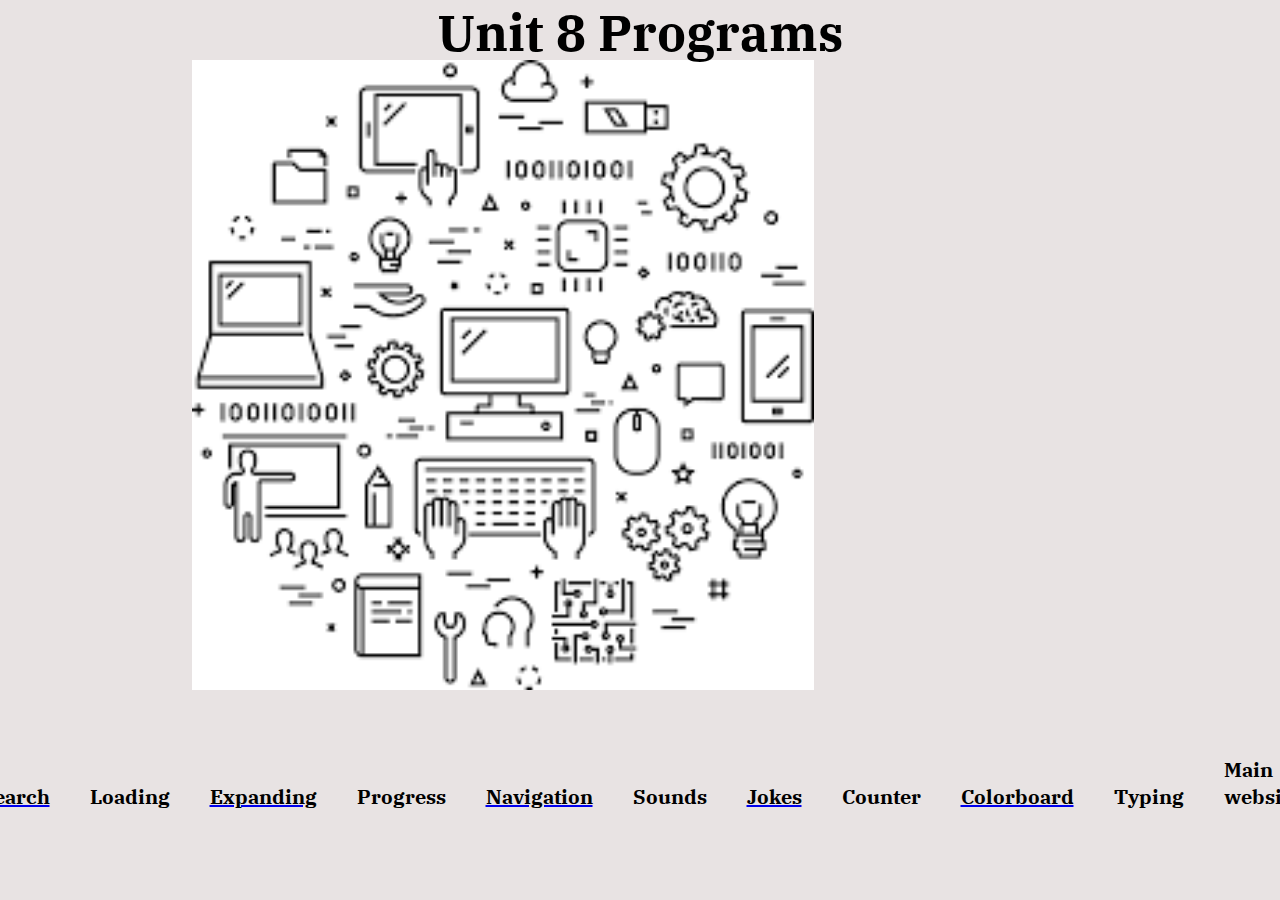
<file: index.html>
<!DOCTYPE html>
<html lang="en">
<head>
    <title>Webpage1</title>
    <link rel="stylesheet" href= "css/index.css">
</head>

    <body>
        <h1 class="title">Unit 8 Programs</h1>

        <div class="idk">
        <img src="[data-uri]">
        </div>
        <div class="a-container">
            <a href="search.html" >
                <div class="rect">
                    <h1>Search</h1>
                </div>
            </a>
            <a href="loading.html" style="text-decoration:none">
                <div class="rect">
                    <h1>Loading</h1>
                </div>
            </a>
            <a href="expanding.html" >
                <div class="rect">
                    <h1>Expanding</h1>
                </div>
            </a>
            <a href="progress.html" style="text-decoration:none">
                <div class="rect">
                    <h1>Progress</h1>
                </div>
            </a>
            <a href="navigation1.html" >
                <div class="rect">
                    <h1>Navigation</h1>
                </div>
            </a>
                <a href="sounds.html" style="text-decoration:none">
                    <div class="rect">
                        <h1>Sounds</h1>
                    </div>
                </a>
                <a href="jokes.html">
                    <div class="rect">
                        <h1>Jokes</h1>
                    </div>
                </a>
                <a href="counter.html" style="text-decoration:none">
                    <div class="rect">
                        <h1>Counter</h1>
                    </div>
                </a>
                <a href="colorboard.html" >
                    <div class="rect">
                        <h1>Colorboard</h1>
                    </div>
                </a>
                <a href="typing.html" style="text-decoration:none">
                    <div class="rect">
                        <h1>Typing</h1>
                    </div>
                </a>
                <a href="website.html" style="text-decoration:none">
                    <div class="rect">
                        <h1>Main website</h1>
                    </div>
                </a>
        </div>

    </body>

</html>
</file>
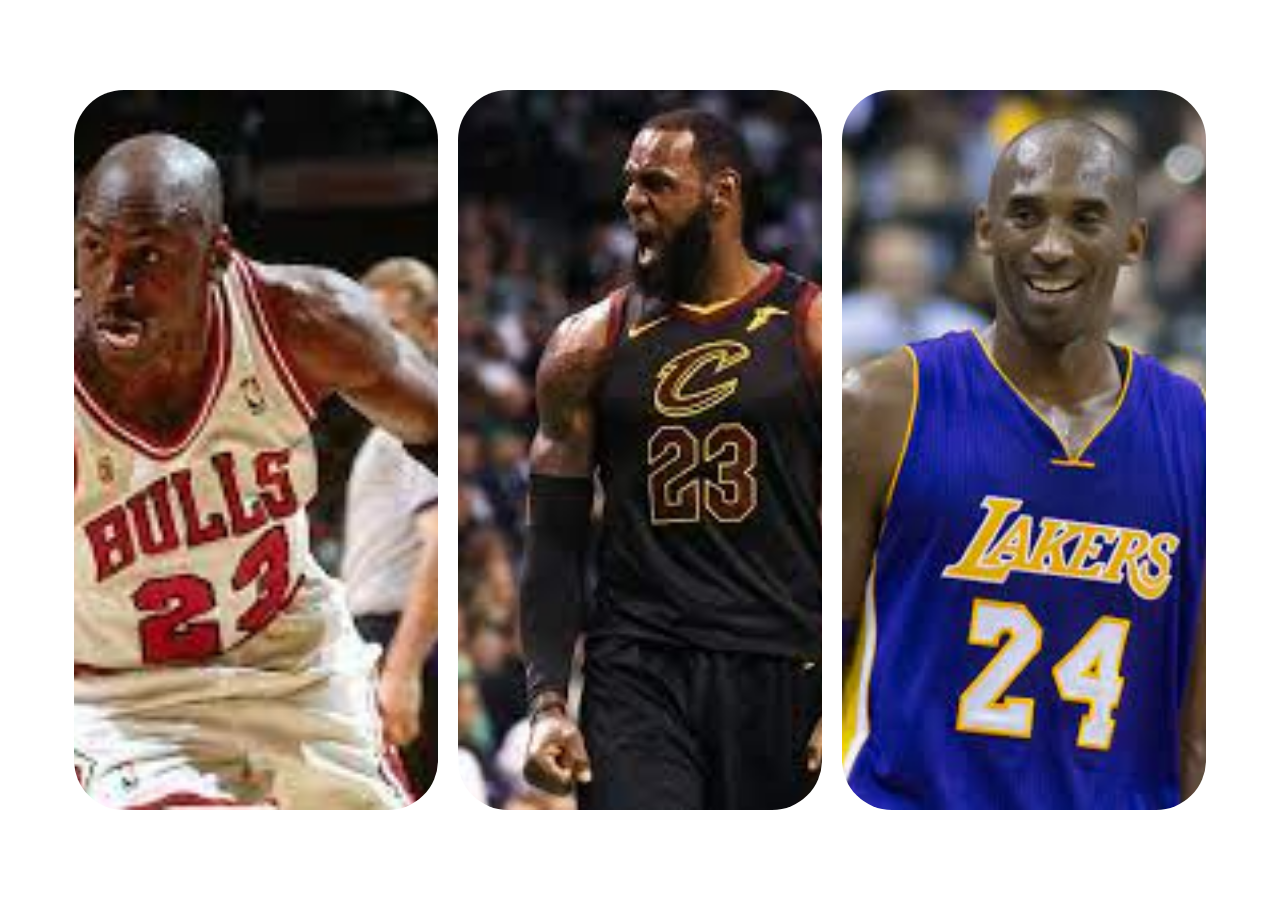
<file: expanding.html>
<!DOCTYPE html>
<html lang="en">
<head>
    <title>Expanding</title>
    <link rel="stylesheet" href= "css/expanding.css">
</head>

<body>
    <div class="container">
    <div class="panel" style="background-image: url('[data-uri]')" >
                <h3>Michael Jordan</h3>
                </div>
    <div class="panel" style="background-image: url('[data-uri]')" >
                <h3>LeBron James</h3>
                </div>
    <div class="panel" style="background-image: url('[data-uri]')">
                <h3>Kobe Bryant</h3>
                </div>

                <script src="js/expanding.js"></script>
</body>
</html>
</file>
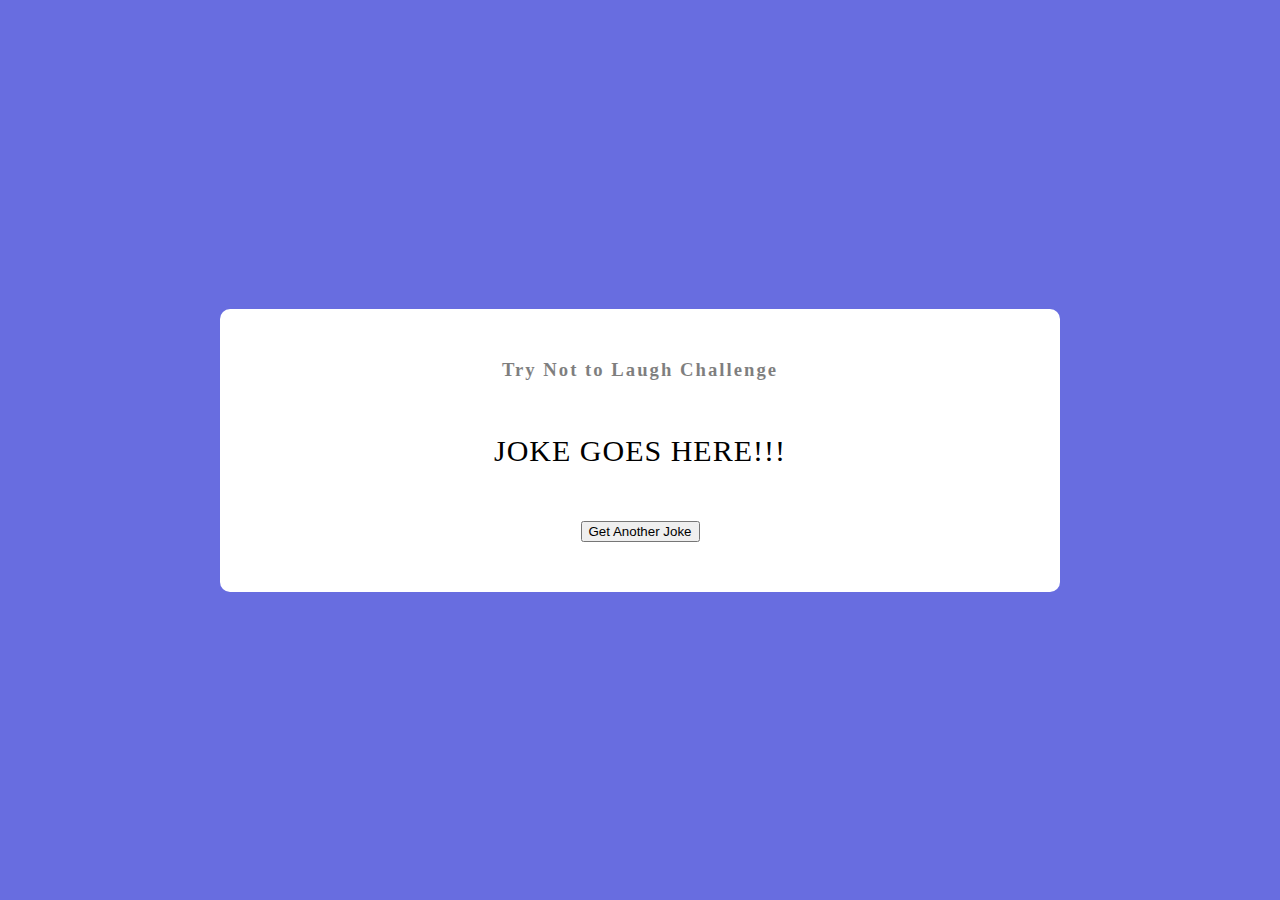
<file: jokes.html>
<!DOCTYPE html>
<html lang="en">

    <head>
        <title>Jokes</title>
        <link rel="stylesheet" href="css/jokes.css">
    </head>

    <body>
        <div class="container">
            <h3>Try Not to Laugh Challenge</h3>
            <div id="joke" class="joke">JOKE GOES HERE!!!</div>
            <button id="jokeBtn" class="Btn">Get Another Joke</button>
        </div>


        <script src="js/jokes.js"></script>
    </body>

</html>
</file>
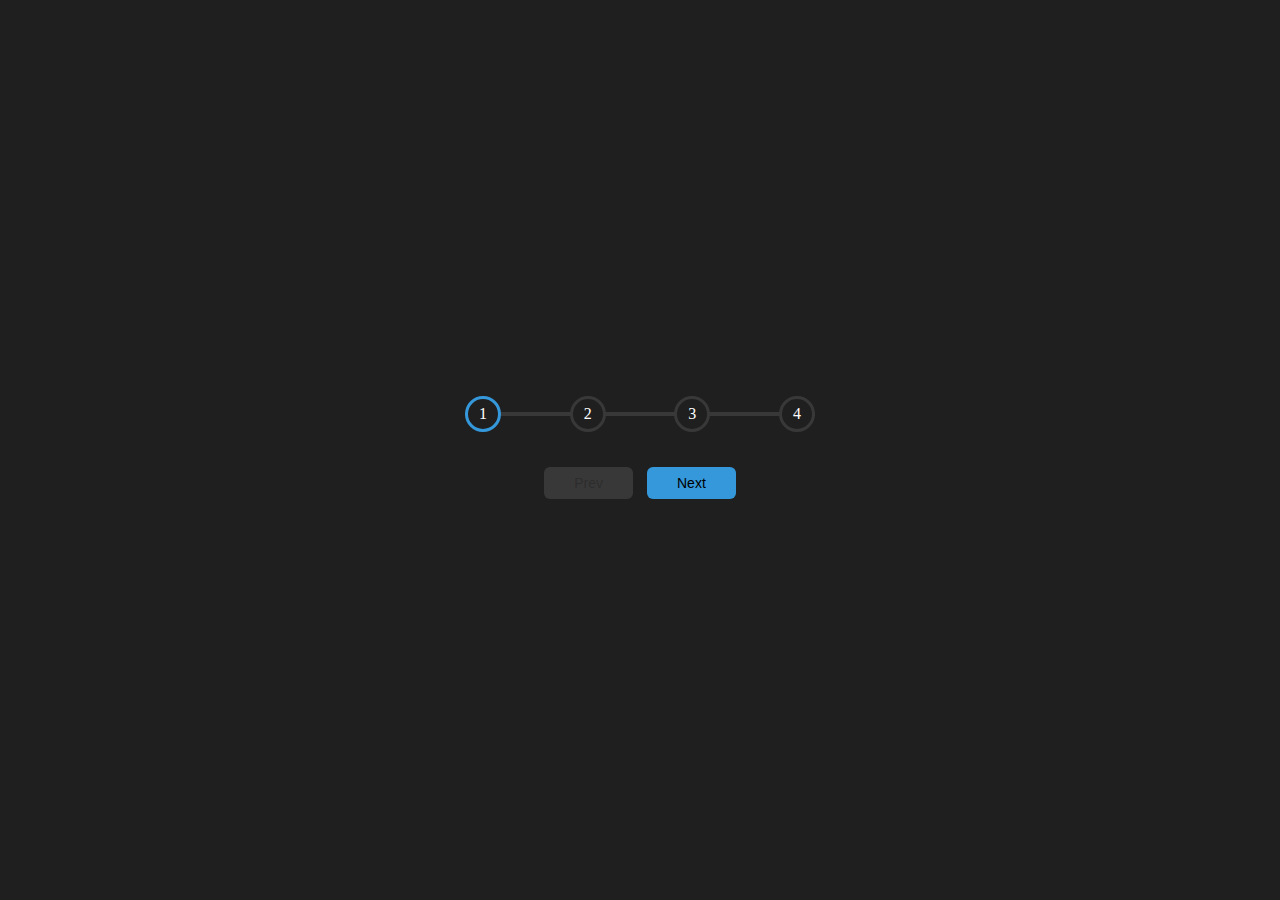
<file: progress.html>
<!DOCTYPE html>
<html lang="en">
<head>
    <title>Progress</title>
    <link rel="stylesheet" href= "css/progress.css">
</head>
<body>
    <div class="container">
        <div class="progress-container">
            <div class="progress" id="progress"></div>
            <div class="circle active">1</div>
            <div class="circle">2</div>
            <div class="circle">3</div>
            <div class="circle">4</div>


    </div>
    <button class="btn" id="prev" disabled>Prev</button>
    <button class="btn" id="next">Next</button>
<script src="js/progress.js"></script>
</body>
</html>
</file>
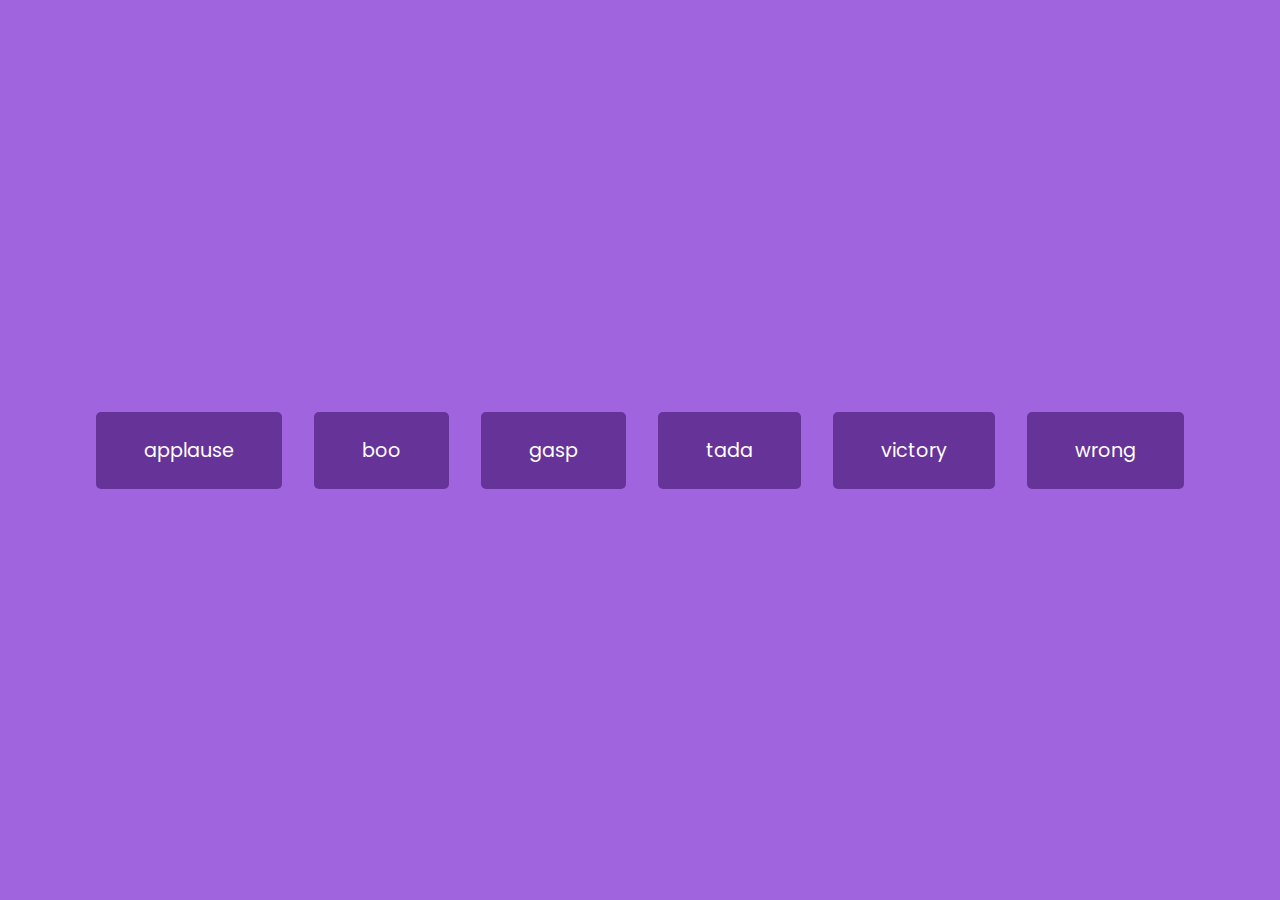
<file: sounds.html>
<!DOCTYPE html>
<html lang="en">

    <head>
        <title>Sounds</title>
        <link rel="stylesheet" href="css/sounds.css">
    </head>

    <body>
        <audio id ="applause" src="sounds/applause.mp3"></audio>
        <audio id ="boo" src="sounds/boo.mp3"></audio>
        <audio id ="gasp" src="sounds/gasp.mp3"></audio>
        <audio id ="tada" src="sounds/tada.mp3"></audio>
        <audio id ="victory" src="sounds/victory.mp3"></audio>
        <audio id ="wrong" src="sounds/wrong.mp3"></audio>
        <div id="buttons"></div>
        <script src="js/sounds.js"></script>
    </body>
    
</html>
</file>
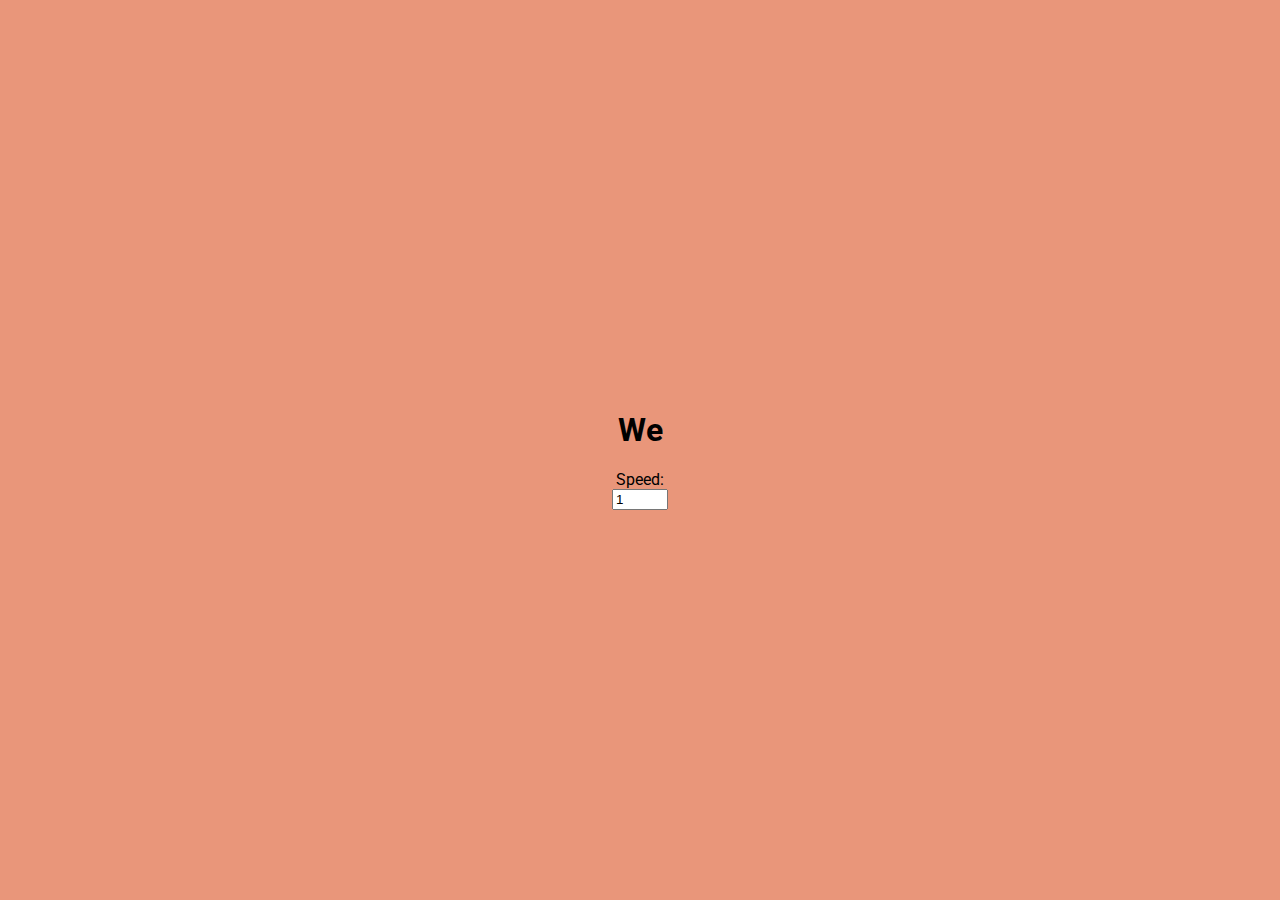
<file: typing.html>
<!DOCTYPE html>
<html lang="en">

    <head>
        <title>Typing Effects</title>
        <link rel="stylesheet" href="css/typing.css">
    </head>

    <body>
        <h1 id="text">Starting ...</h1>

        <label for="speed">Speed:</label>
        <input type="number" name="speed" id="speed" value="1" min="1" max="10" step="1">
        <script src="js/typing.js"></script>
    </body>

</html>
</file>
<file: css/index.css>
@import url('https://fonts.googleapis.com/css2?family=IBM+Plex+Serif:wght@700&family=Roboto+Condensed:ital,wght@0,300;1,300&family=Roboto:wght@100&family=Rubik+Iso&display=swap');

body {
    font-family: 'IBM Plex Serif', serif;
    background-color: #e8e3e3;
    display: flex;
    height: 100vh;
    justify-content: center;
    margin: 0;
    overflow: hidden;
}

.a-container {
    display: flex;
    align-items: flex-end;
    height: 90vh;
    font-size: 10px;
    position: absolute;
}

h1 {
    color: black;
    margin: 0;
    position: relative;
    padding: 0 20px;
}

h1.title {
    height: 100vh;
    position: absolute;
    color: black;
    font-size: 50px;
}

.idk {
    display: flex;
    height: 70vh;
    width: 70vw;
    padding: 60px 40px;
}
</file>
<file: css/expanding.css>
@import url('https://fonts.googleapis.com/css2?family=Source+Sans+Pro&display=swap');


body {
    font-family: 'Source Sans Pro', sans-serif;
    display: flex;
    height: 100vh;
    align-items: center;
    justify-content: center;
    margin: 0;
    overflow: hidden;
}


.container {
    display: flex;
    width: 90vw;
}


.panel {
    margin: 10px;
    height: 80vh;
    border-radius: 50px;
    background-size: cover;
    background-position: center;
    background-repeat: no-repeat;
    color: white;
    cursor: pointer;
    flex: 1;
    position: relative;
    transition: all 1s ease-in;


}


.panel h3 {
    font-size: 24px;
    position: absolute;
    bottom: 20px;
    left: 20px;
    margin: 0;
    opacity: 0;

}


.panel.active h3 {
    opacity: 1;
    transition: opacity 0.5s ease-in 0.5s;
}


.panel.active {
    flex: 10;
}


@media (max-width: 480px) {
    .container {
        width: 100vw;
    }
}

.panel:nth-of-type(4),
.panel:nth-of-type(5) {
    display: none;
}
</file>
<file: css/jokes.css>
body {
    display: flex;
    height: 100vh;
    align-items: center;
    justify-content: center;
    margin: 0;
    overflow: hidden;
    background-color: #686de0;
}

.container {
    background-color: #fff;
    border-radius: 10px;
    padding: 50px 20px;
    text-align: center;
    width: 800px;
}

h3 {
    margin: 0;
    opacity: 0.5;
    letter-spacing: 2px;
}

.joke {
    font-size: 30px;
    letter-spacing: 1px;
    line-height: 40px;
    margin: 50px auto;
    max-width: 600px;
}

.btn {
    background-color: #9f68e0;
    color: #fff;
    border: 0;
    border-radius: 10px;
    padding: 14px 40px;
    font-size: 16px;
    cursor: pointer;
}

.btn:active {
    transform: scale(0.98);
}
</file>
<file: css/progress.css>
:root {
    --blue: #3498db;
    --grey: #383838;
}


body {
    background-color: #1f1f1f;
    display: flex;
    height: 100vh;
    align-items: center;
    justify-content: center;
    margin: 0;
    overflow: hidden;
    color: white;




}
.container {
    text-align: center;
}


.progress-container {
    display: flex;
    justify-content: space-between;
    position: relative;
    margin-bottom: 30px;
    width: 350px;
}


.progress-container::before {
    content: '';
    width: 100%;
    height: 4px;
    background-color: var(--grey);
    position: absolute;
    top: 50%;
    left: 0;
    z-index: -1;
    transform: translateY(-50%);
}


.progress {
    position: absolute;
    width: 0%;
    height: 4px;
    background-color: var(--blue);
    top: 50%;
    left: 0;
    z-index: -1;
    transform: translateY(-50%);
    transition: width 0.5s ease;
}




.circle {
    background-color: #1f1f1f;
    height: 30px;
    width: 30px;
    border-radius: 50%;
    border: 3px solid var(--grey);
    display: flex;
    justify-content: center;
    align-items: center;
}


.circle.active {
    border-color: var(--blue);
}


.btn {
    background-color: var(--blue);
    border: 0;
    margin: 5px;
    padding: 8px 30px;
    font-size: 14px;
    border-radius: 6px;
    cursor: pointer;
}


.btn:active {
    transform: scale(0.98);
}
.btn:disabled {
    background-color: var(--grey);
    cursor: not-allowed;
}
</file>
<file: css/sounds.css>
@import url('https://fonts.googleapis.com/css2?family=IBM+Plex+Serif:wght@700&family=Poppins&family=Roboto+Condensed:ital,wght@0,300;1,300&family=Roboto:wght@100&family=Rubik+Iso&display=swap');

body {
    font-family: 'Poppins', sans-serif;
    background-color: rgb(161, 100, 223);
    display: flex;
    align-items: center;
    justify-content: center;
    height: 100vh;
    text-align: center;
    margin: 0;
    overflow: hidden;
}

.btn {
    background-color: rebeccapurple;
    color: white;
    border: 0;
    border-radius: 5px;
    font-family: 'Poppins', sans-serif;
    margin: 1rem;
    padding: 1.5rem 3rem;
    font-size: 1.2rem;
}

.btn:hover {
    opacity: 0.9;
}
</file>
<file: css/typing.css>
@import url('https://fonts.googleapis.com/css2?family=IBM+Plex+Serif:wght@700&family=Poppins&family=Roboto&family=Roboto+Condensed:ital,wght@0,300;1,300&family=Roboto+Mono&family=Rubik+Iso&display=swap');

body {
    font-family: 'Roboto', sans-serif;
    background-color: darksalmon;
    display: flex;
    flex-direction: column;
    height: 100vh;
    justify-content: center;
    align-items: center;
    overflow: hidden;
    margin: 0;
}

.container {
    position: absolute;
    bottom: 20px;
    padding: 10px 20px;
    font-size: 18px;
    background: rgba(0,0,0,1)
}
</file>
